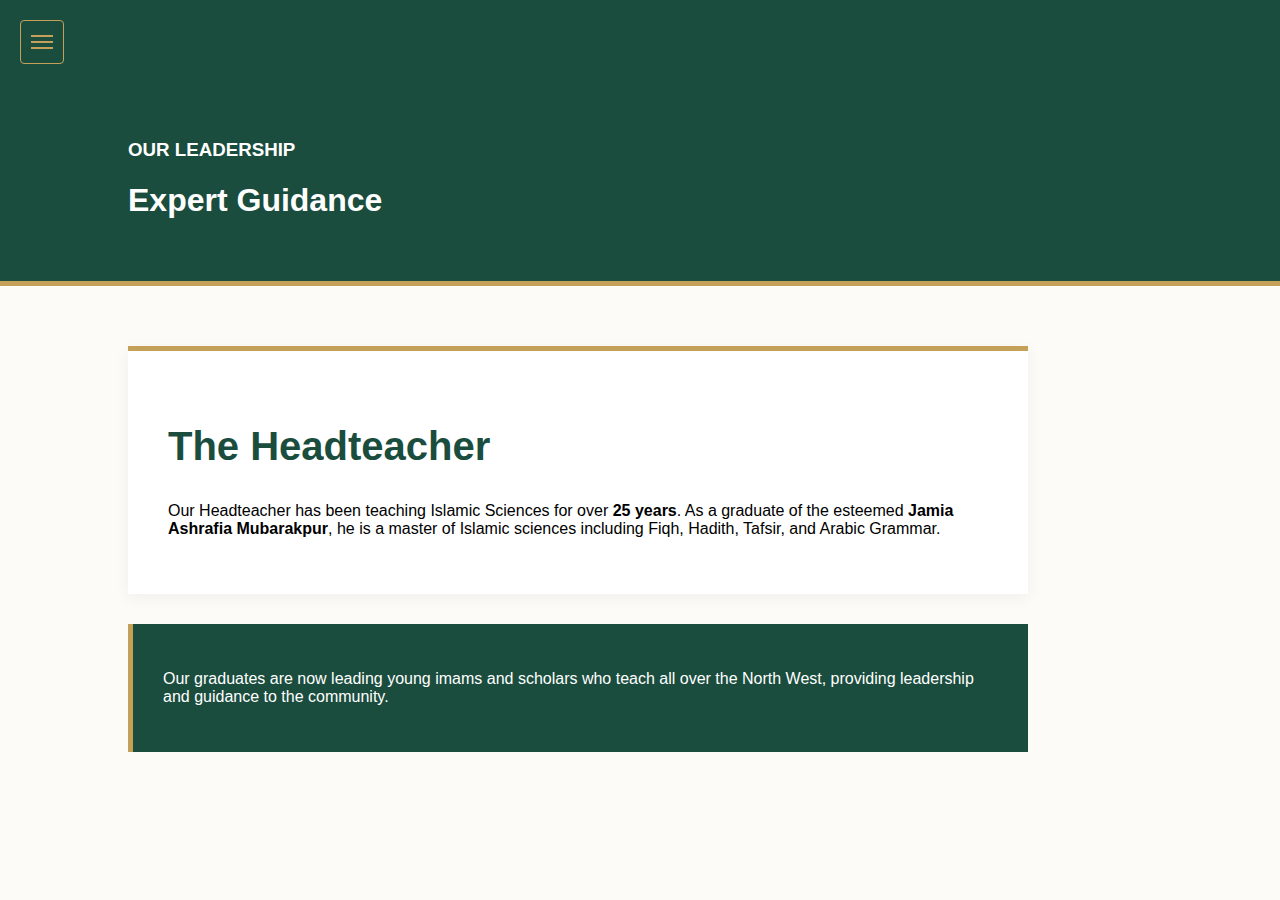
<file: leadership.html>
<!DOCTYPE html>
<html lang="en">
<head>
    <meta charset="UTF-8">
    <meta name="viewport" content="width=device-width, initial-scale=1.0">
    <title>Leadership | JGR College</title>
    <style>
        /* Same Header/Nav Styles from Syllabus */
        :root { --emerald: #1a4d3e; --gold: #c5a059; --ivory: #fdfbf7; }
        body { font-family: -apple-system, sans-serif; background: var(--ivory); margin: 0; }
        .sidenav { height: 100%; width: 0; position: fixed; z-index: 2000; top: 0; left: 0; background-color: var(--emerald); overflow-x: hidden; transition: 0.5s; padding-top: 60px; }
        .sidenav a { padding: 15px 32px; text-decoration: none; font-size: 1.1rem; color: var(--ivory); display: block; border-bottom: 1px solid rgba(255,255,255,0.1); }
        .menu-icon { position: fixed; top: 20px; left: 20px; z-index: 1000; cursor: pointer; background: var(--emerald); padding: 10px; border-radius: 4px; border: 1px solid var(--gold); }
        .menu-icon span { display: block; width: 22px; height: 2px; background: var(--gold); margin: 4px 0; }
        
        .header-area { background: var(--emerald); color: white; padding: 120px 10% 40px; border-bottom: 5px solid var(--gold); }
        .container { padding: 60px 10%; max-width: 900px; }
        .bio-section { background: white; padding: 40px; border-top: 5px solid var(--gold); box-shadow: 0 4px 15px rgba(0,0,0,0.05); }
        .bio-section h2 { color: var(--emerald); font-size: 2.5rem; }
        .impact-box { background: var(--emerald); color: white; padding: 30px; margin-top: 30px; border-left: 5px solid var(--gold); }
    </style>
</head>
<body>
    <div id="mySidenav" class="sidenav">
        <a href="javascript:void(0)" class="closebtn" onclick="closeNav()">&times;</a>
        <a href="index.html">HOME</a>
        <a href="syllabus.html">SYLLABUS</a>
        <a href="leadership.html">LEADERSHIP</a>
        <a href="values.html">OUR VALUES</a>
    </div>
    <div class="menu-icon" onclick="openNav()"><span></span><span></span><span></span></div>

    <div class="header-area">
        <h3>OUR LEADERSHIP</h3>
        <h1>Expert Guidance</h1>
    </div>

    <div class="container">
        <div class="bio-section">
            <h2>The Headteacher</h2>
            <p>Our Headteacher has been teaching Islamic Sciences for over <strong>25 years</strong>. As a graduate of the esteemed <strong>Jamia Ashrafia Mubarakpur</strong>, he is a master of Islamic sciences including Fiqh, Hadith, Tafsir, and Arabic Grammar.</p>
        </div>
        <div class="impact-box">
            <p>Our graduates are now leading young imams and scholars who teach all over the North West, providing leadership and guidance to the community.</p>
        </div>
    </div>

    <script>function openNav() { document.getElementById("mySidenav").style.width = "280px"; } function closeNav() { document.getElementById("mySidenav").style.width = "0"; }</script>
</body>
</html>
</file>
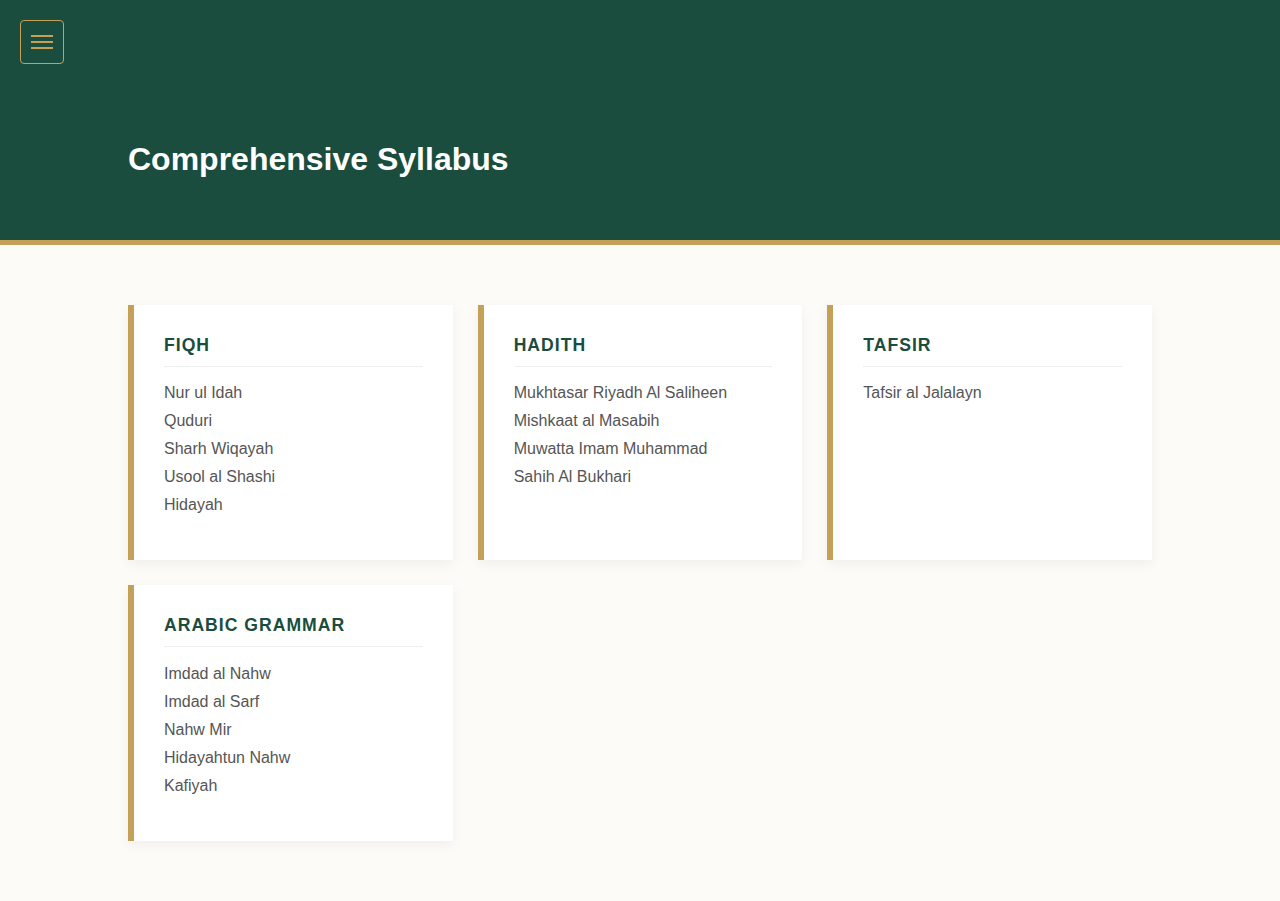
<file: syllabus.html>
<!DOCTYPE html>
<html lang="en">
<head>
    <meta charset="UTF-8">
    <meta name="viewport" content="width=device-width, initial-scale=1.0">
    <title>Syllabus | JGR College</title>
    <style>
        /* Shared Styles */
        :root { --emerald: #1a4d3e; --gold: #c5a059; --ivory: #fdfbf7; }
        body { font-family: -apple-system, sans-serif; background: var(--ivory); margin: 0; }
        .sidenav { height: 100%; width: 0; position: fixed; z-index: 2000; top: 0; left: 0; background-color: var(--emerald); overflow-x: hidden; transition: 0.5s; padding-top: 60px; }
        .sidenav a { padding: 15px 32px; text-decoration: none; font-size: 1.1rem; color: var(--ivory); display: block; border-bottom: 1px solid rgba(255,255,255,0.1); }
        .menu-icon { position: fixed; top: 20px; left: 20px; z-index: 1000; cursor: pointer; background: var(--emerald); padding: 10px; border-radius: 4px; border: 1px solid var(--gold); }
        .menu-icon span { display: block; width: 22px; height: 2px; background: var(--gold); margin: 4px 0; }
        
        /* Syllabus Specific */
        .header-area { background: var(--emerald); color: white; padding: 120px 10% 40px; border-bottom: 5px solid var(--gold); }
        .container { padding: 60px 10%; display: grid; grid-template-columns: repeat(auto-fit, minmax(280px, 1fr)); gap: 25px; }
        .card { background: white; padding: 30px; border-left: 6px solid var(--gold); box-shadow: 0 4px 12px rgba(0,0,0,0.05); }
        .card h3 { color: var(--emerald); margin-top: 0; font-size: 1.1rem; letter-spacing: 1px; border-bottom: 1px solid #eee; padding-bottom: 10px; }
        .card ul { list-style: none; padding: 0; margin-top: 15px; }
        .card li { margin-bottom: 10px; color: #555; font-size: 1rem; }
    </style>
</head>
<body>
    <div id="mySidenav" class="sidenav">
        <a href="javascript:void(0)" class="closebtn" onclick="closeNav()">&times;</a>
        <a href="index.html">HOME</a>
        <a href="syllabus.html">SYLLABUS</a>
        <a href="leadership.html">LEADERSHIP</a>
        <a href="values.html">OUR VALUES</a>
    </div>
    <div class="menu-icon" onclick="openNav()"><span></span><span></span><span></span></div>

    <div class="header-area">
        <h1>Comprehensive Syllabus</h1>
    </div>

    <div class="container">
        <div class="card">
            <h3>FIQH</h3>
            <ul><li>Nur ul Idah</li><li>Quduri</li><li>Sharh Wiqayah</li><li>Usool al Shashi</li><li>Hidayah</li></ul>
        </div>
        <div class="card">
            <h3>HADITH</h3>
            <ul><li>Mukhtasar Riyadh Al Saliheen</li><li>Mishkaat al Masabih</li><li>Muwatta Imam Muhammad</li><li>Sahih Al Bukhari</li></ul>
        </div>
        <div class="card">
            <h3>TAFSIR</h3>
            <ul><li>Tafsir al Jalalayn</li></ul>
        </div>
        <div class="card">
            <h3>ARABIC GRAMMAR</h3>
            <ul><li>Imdad al Nahw</li><li>Imdad al Sarf</li><li>Nahw Mir</li><li>Hidayahtun Nahw</li><li>Kafiyah</li></ul>
        </div>
    </div>

    <script>function openNav() { document.getElementById("mySidenav").style.width = "280px"; } function closeNav() { document.getElementById("mySidenav").style.width = "0"; }</script>
</body>
</html>
</file>
